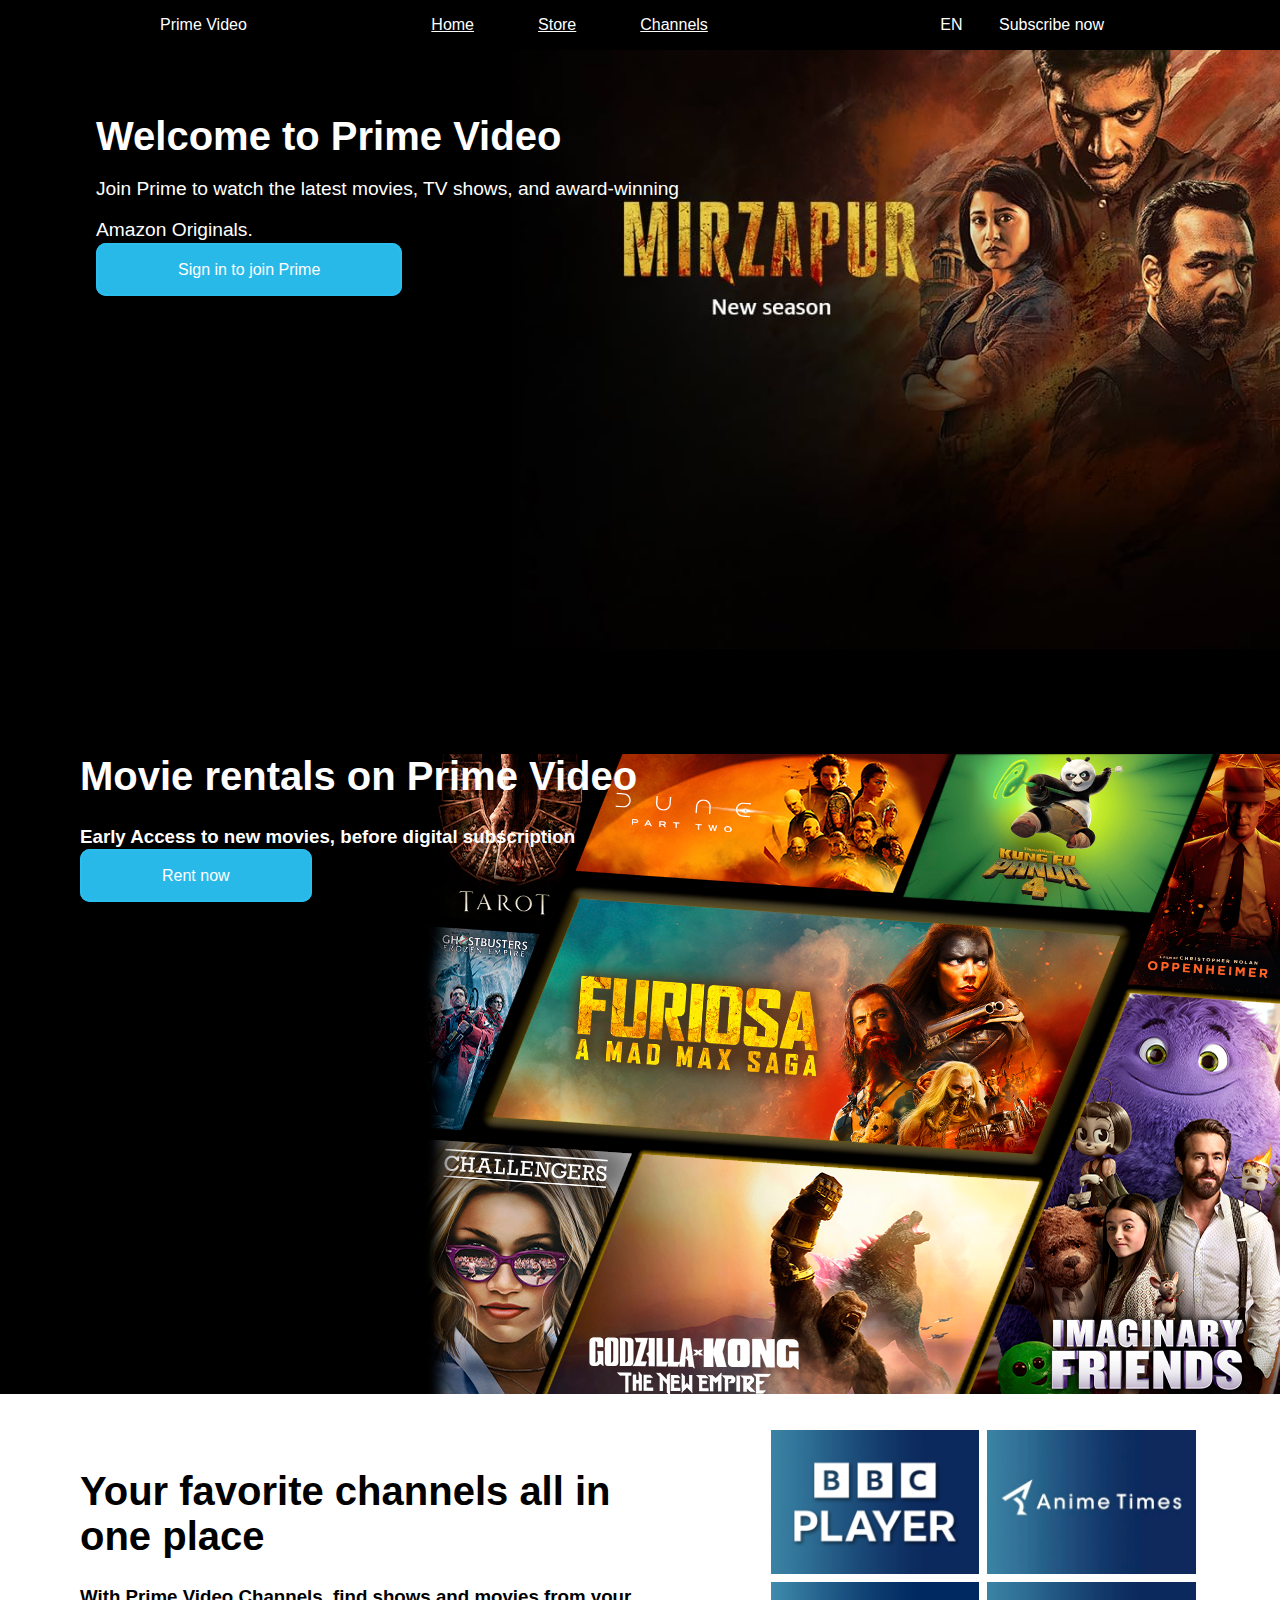
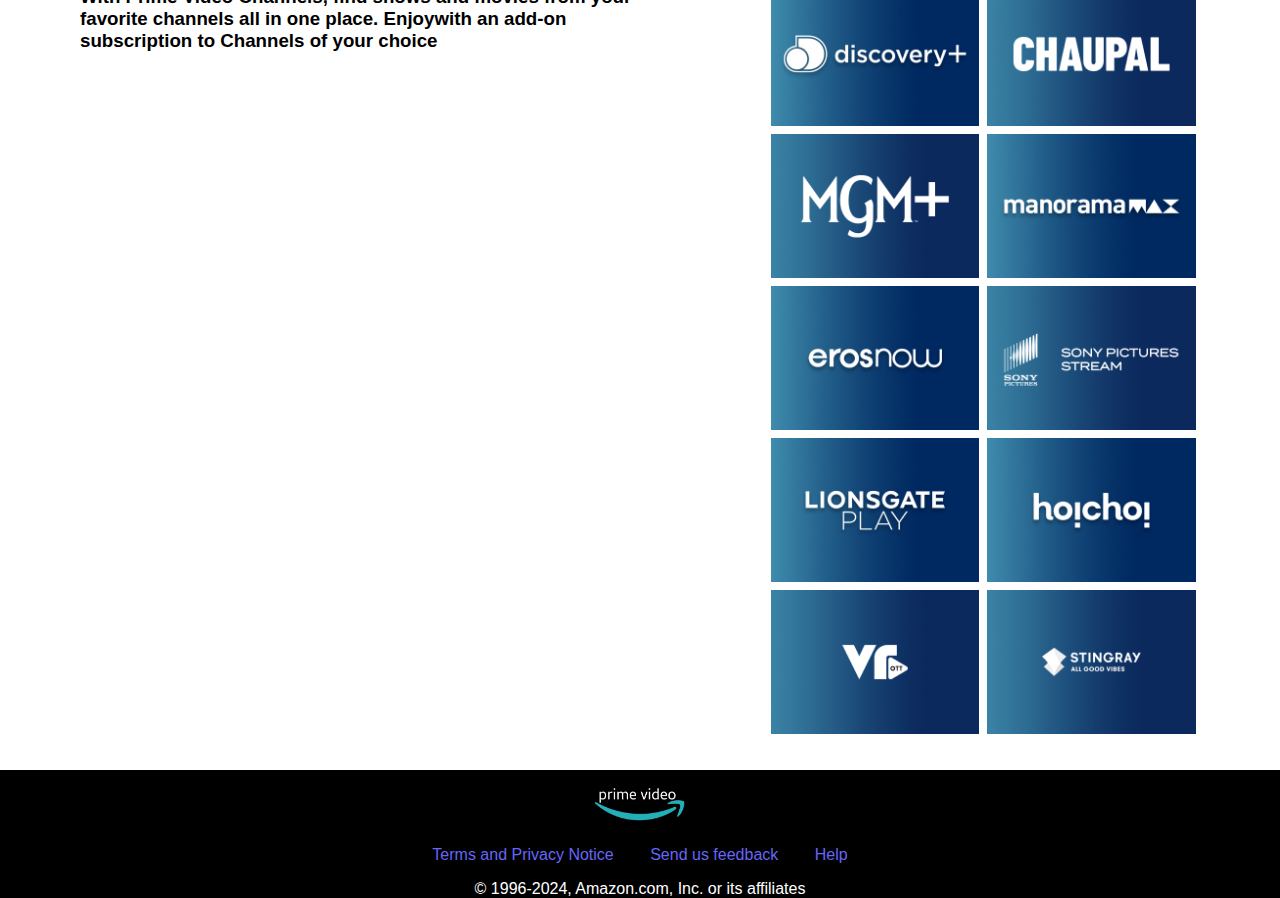
<file: AmazonPrime-clone/index.html>
<!DOCTYPE html>
<html lang="en">

<head>
    <meta charset="UTF-8">
    <meta name="viewport" content="width=device-width, initial-scale=1.0">
    <title>Prime Video</title>
    <link rel="stylesheet" href="style.css">
</head>

<body>
    <div class="navbar">
        <div>Prime Video</div>
        <ul>
            <li><a href="#">Home</a></li>
            <li><a href="#">Store</a></li>
            <li><a href="#">Channels</a></li>
            <!-- More navigation items -->
        </ul>
        <div class="language-subscribe">
            <a class="l1">EN</a> <!-- Language Selection -->
            <a class="l1">Subscribe now</a> <!-- Subscribe a -->
        </div>
    </div>

    <div class="banner">
        <div class="welcome-text">
            <h1>Welcome to Prime Video</h1>
            <p>Join Prime to watch the latest movies, TV shows, and award-winning</p>
            <p>Amazon Originals.</p>
            <a class="signin-button">Sign in to join Prime</a>
        </div>
        <!-- Add the promotional image or artwork here -->
    </div>


    <div class="banner2">
        <div class="welcome-text2">
            <h1>Movie rentals on Prime Video</h1>
            <h3>Early Access to new movies, before digital subscription</h3>
            <a class="rent-now">Rent now</a>
        </div>
    </div>

    <div class="banner3">
        <div class="welcome-text3">
            <h1>Your favorite channels all in one place</h1>
            <h3>With Prime Video Channels, find shows and movies from your favorite channels all in one place. Enjoywith
                an
                add-on subscription to Channels of your choice</h3>
        </div>
        <div class="imgcont">
            <div><img class="img8" src="426x294_Anime.jpg" alt=""></div>
            <div><img class="img8" src="426x294_BBC_PLAYER.png" alt=""></div>
            <div><img class="img8" src="426x294_Chaupal.png" alt=""></div>
            <div><img class="img8" src="426x294_Discovery.jpg" alt=""></div>
            <div><img class="img8" src="426x294_MANORAMAMAX.jpg" alt=""></div>
            <div><img class="img8" src="426x294_MGMPLUS.png" alt=""></div>
            <div><img class="img8" src="426x294.png" alt=""></div>
            <div><img class="img8" src="Erosnow-426X2948_V1.jpg" alt=""></div>
            <div><img class="img8" src="hoichoi-426X2946_V1.jpg" alt=""></div>
            <div><img class="img8" src="LionsgatePlay-426X2946_V1.jpg" alt=""></div>
            <div><img class="img8" src="Stingray.png" alt=""></div>
            <div><img class="img8" src="Vrott.png" alt=""></div>
        </div>
    </div>

    <footer>
        <div><img class="logo" src="logo.jpg" alt=""></div>
        <a class="btn2">Terms and Privacy Notice</a>
        <a class="btn2">Send us feedback</a>
        <a class="btn2">Help</a>
        <div class="cr">© 1996-2024, Amazon.com, Inc. or its affiliates</div>
    </footer>
</body>

</html>
</file>
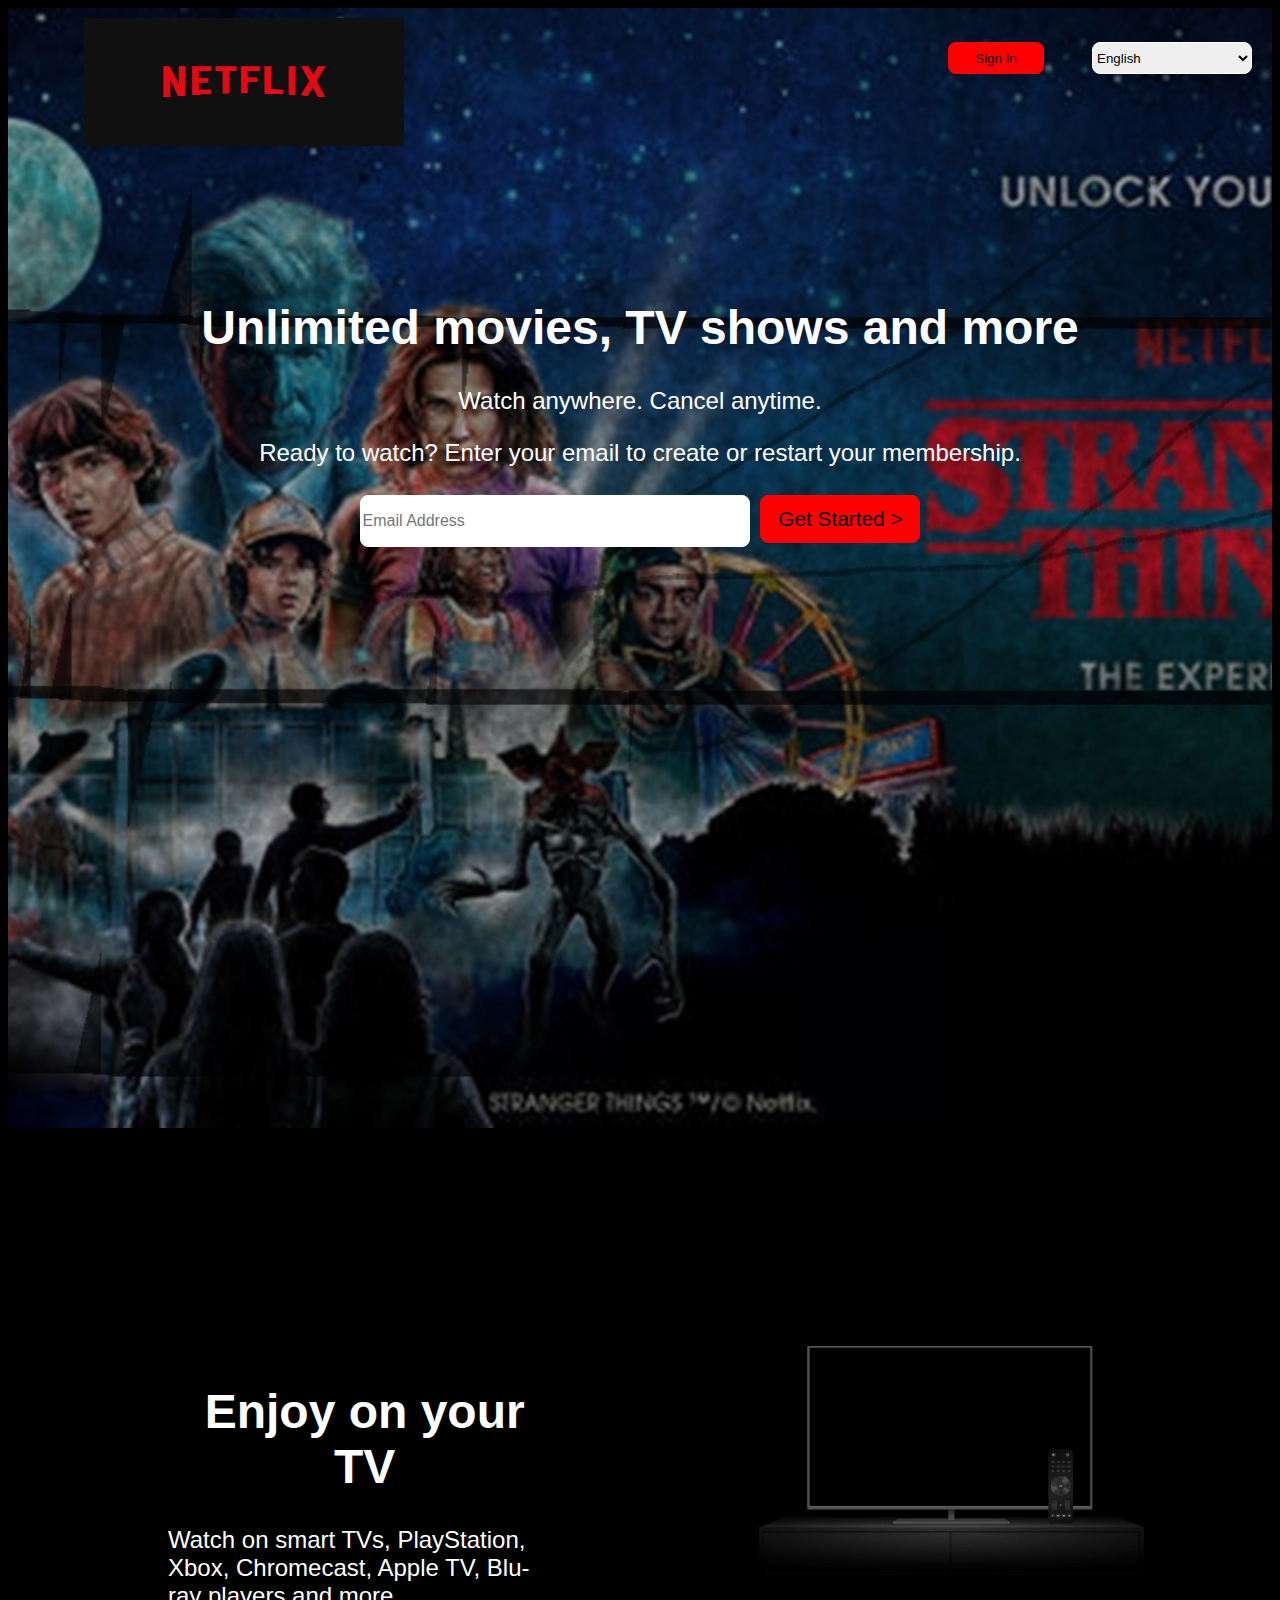
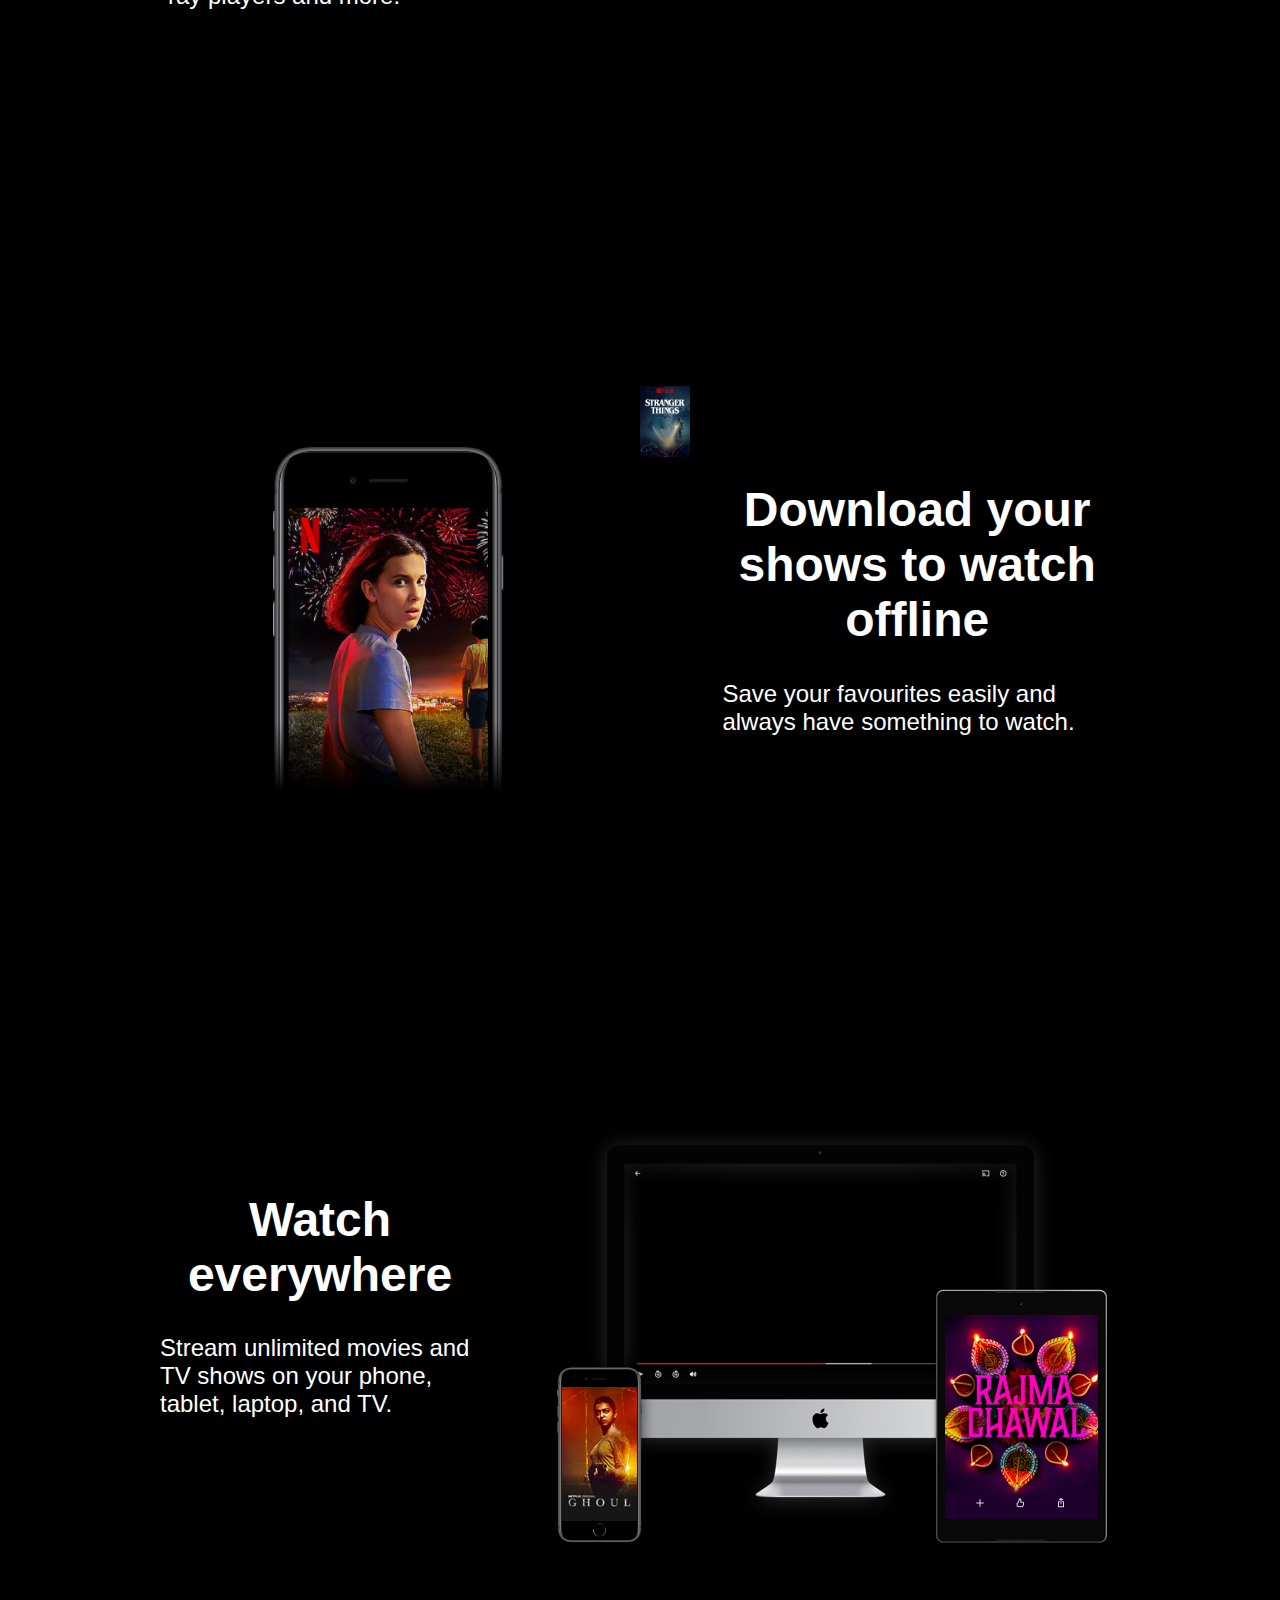
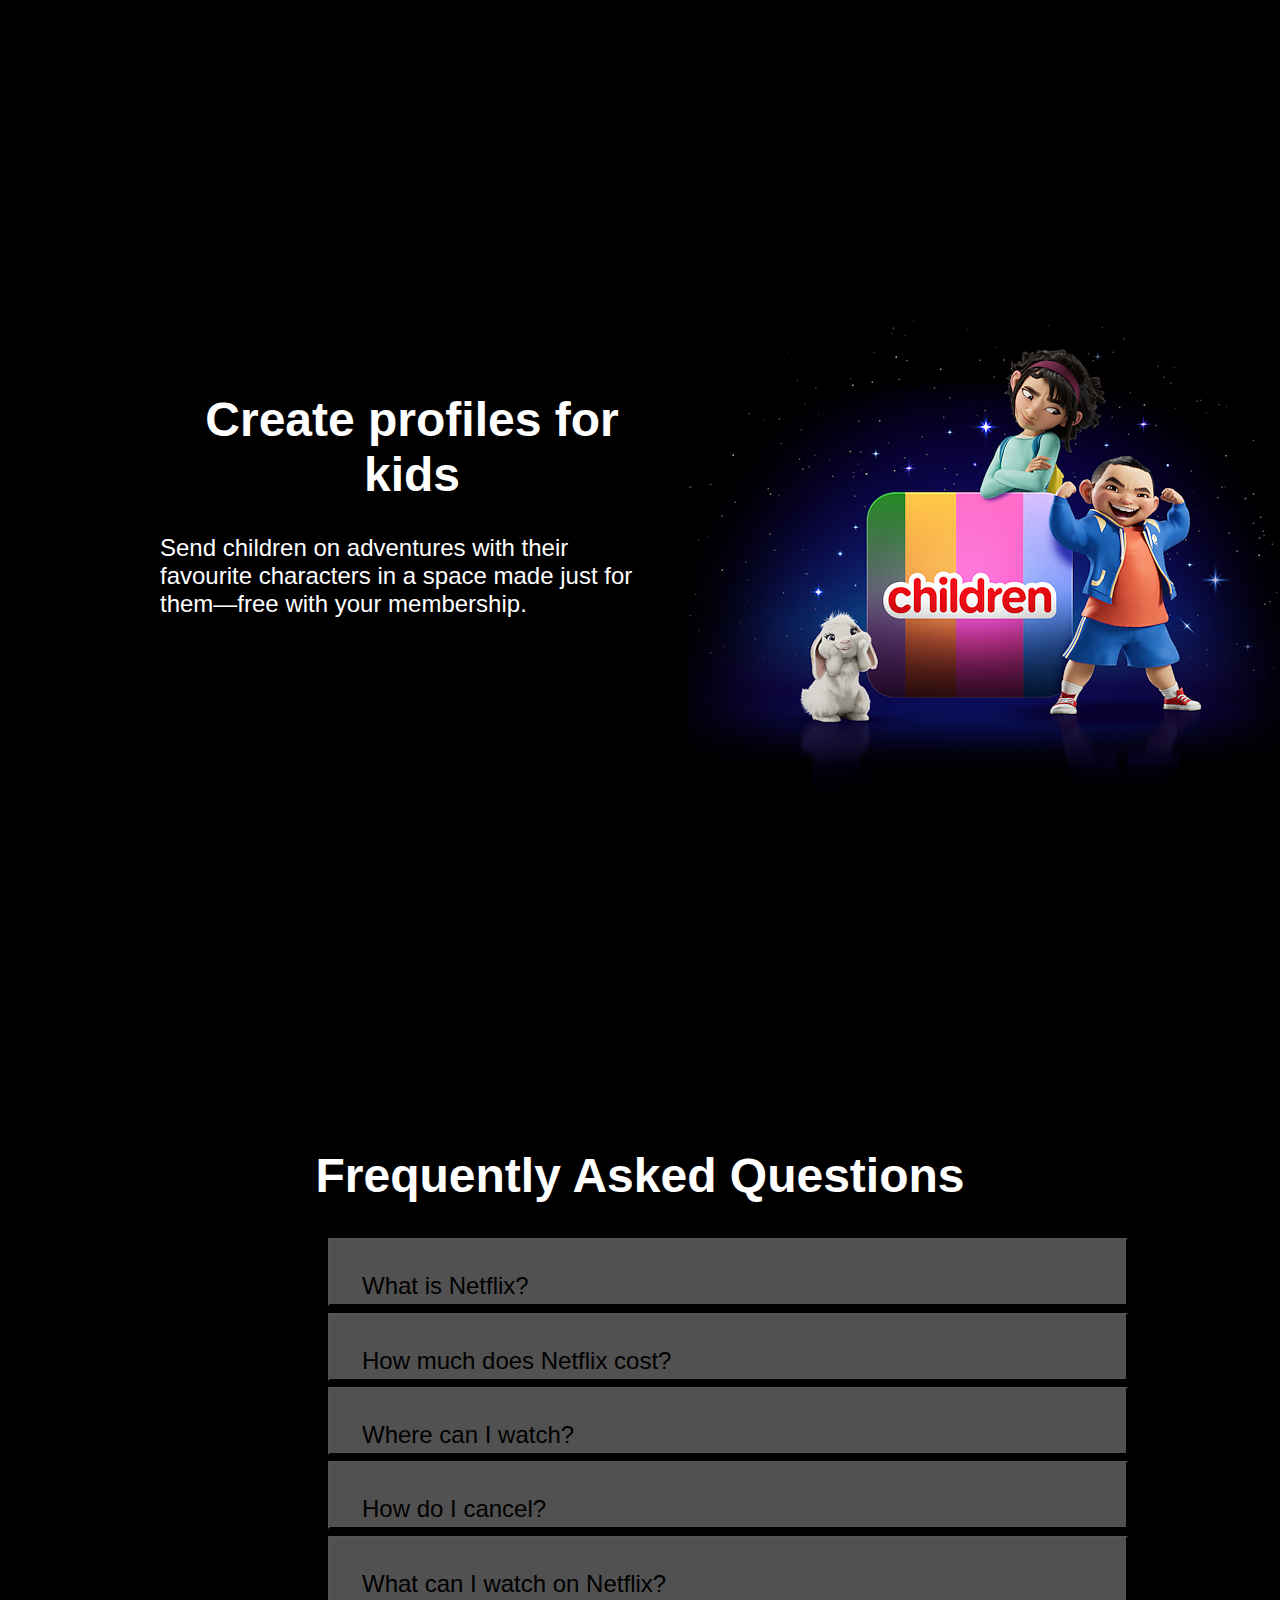
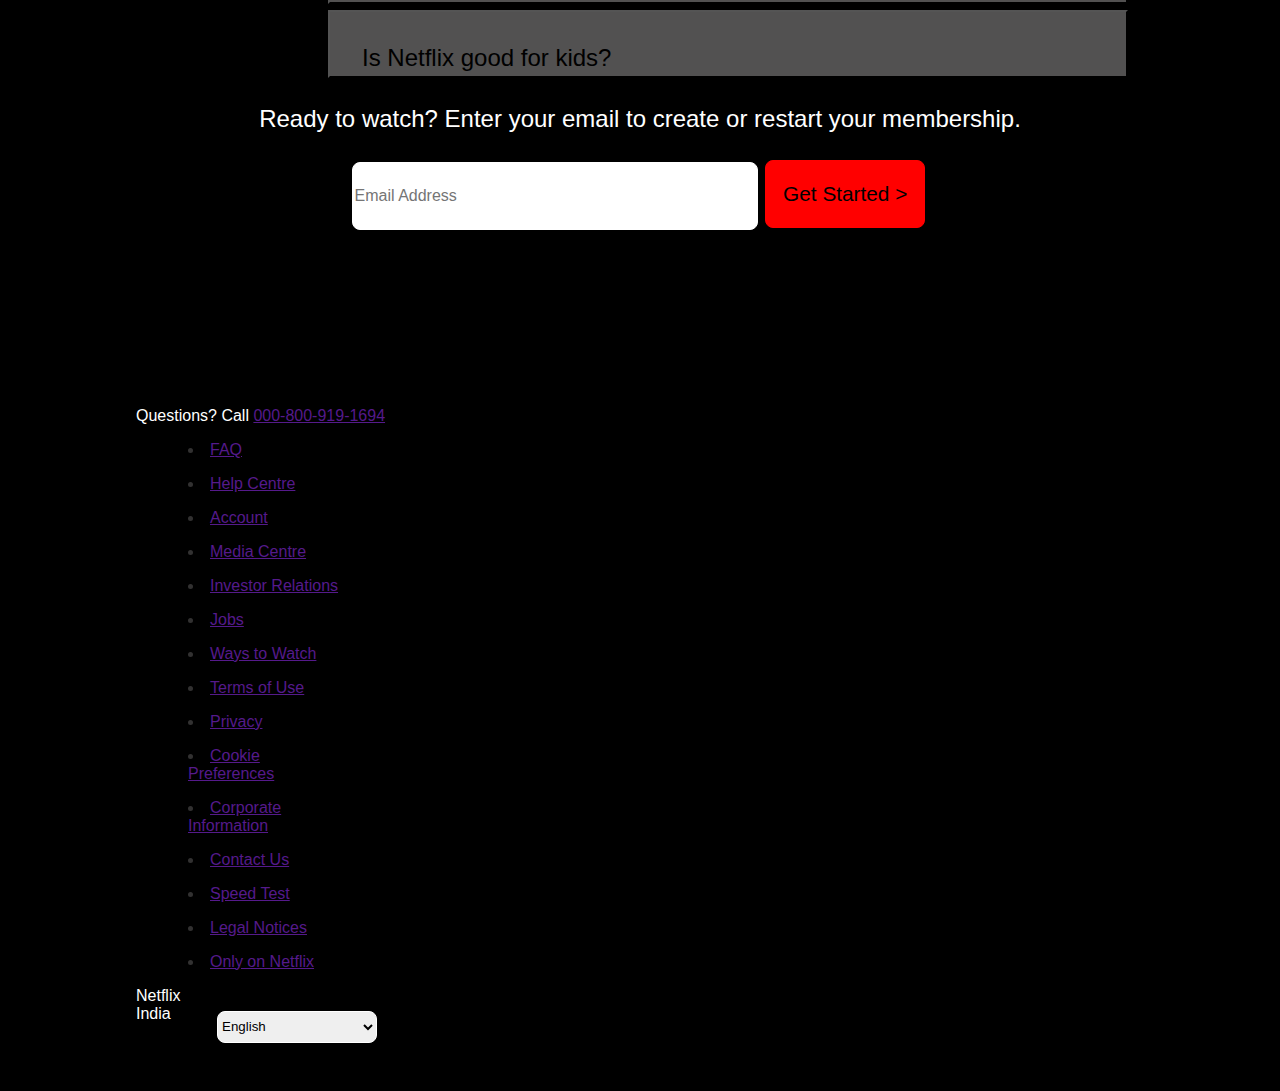
<file: Netflix-clone/index.html>
<!DOCTYPE html>
<html lang="en">

<head>
    <meta charset="UTF-8">
    <meta name="viewport" content="width=device-width, initial-scale=1.0">
    <title>netflix</title>
    <link rel="stylesheet" href="style.css">
</head>

<body>
    <div class="bak">
        <div class="container">
            <div class="logo"><img class="logo" src="logo.jpg" alt=""></div>
            <select class="lang" name="lang" id="lang">
                <option lang="en" label="English" value="en-IN" selected="">English</option>
                <option lang="hi" label="Hindi" value="hi-IN">Hindi</option>
            </select>
            <button class="signin lang">Sign In</button>
        </div>
        <div class="s1">
            <div>
                <h1>Unlimited movies, TV shows and more</h1>
                <p>Watch anywhere. Cancel anytime.</p>
                <p>Ready to watch? Enter your email to create or restart your membership.</p>
                <input class="input1" type="text" placeholder="Email Address">
                <button class="btn1">Get Started ></button>
            </div>
        </div>
    </div>

    <div class="s2">
        <div class="t2">
            <h1>Enjoy on your TV</h1>
            <p>Watch on smart TVs, PlayStation, Xbox, Chromecast, Apple TV, Blu-ray players and more.</p>
        </div>
        <div class="img2">
            <img class="img2" src="tv.png" alt="">
        </div>
    </div>

    <div class="s3">
        <img class="img31" src="mobile-0819.jpg" alt="">
        <img class="img32" src="boxshot.png" alt="">
        <div class="t3">
            <h1>Download your shows to watch offline</h1>
            <p>Save your favourites easily and always have something to watch.</p>
        </div>
    </div>

    <div class="s4">
        <div class="t4">
            <h1>Watch everywhere</h1>
            <p>Stream unlimited movies and TV shows on your phone, tablet, laptop, and TV.</p>
        </div>
        <img src="device-pile-in.png" alt="">
    </div>

    <div class="s5">
        <div class="t5">
            <h1>Create profiles for kids</h1>
            <p>Send children on adventures with their favourite characters in a space made just for them—free with your
                membership.</p>
        </div>
        <div class="img4">
            <img src="childer.png" alt="">
        </div>
    </div>

    <div class="s6">
        <h1>Frequently Asked Questions</h1>
        <div><button class="btn5">What is Netflix?</button></div>
        <div><button class="btn5">How much does Netflix cost?</button></div>
        <div><button class="btn5">Where can I watch?</button></div>
        <div><button class="btn5">How do I cancel?</button></div>
        <div><button class="btn5">What can I watch on Netflix?</button></div>
        <div><button class="btn5">Is Netflix good for kids?</button></div>
        <p>Ready to watch? Enter your email to create or restart your membership.</p>
        <input class="input2" type="text" placeholder="Email Address">
        <button class="btn2">Get Started ></button>
    </div>
    <footer class="f">
        <div>Questions? Call <a href="">000-800-919-1694</a></div>
        <ul>
            <div>
                <li class="l1"><a href="">FAQ</a></li>
                <li class="l1"><a href="">Help Centre</a></li>
                <li class="l1"><a href="">Account</a></li>
                <li class="l1"><a href="">Media Centre</a></li>
                <li class="l1"><a href="">Investor Relations</a></li>
            </div>
            <div>
                <li class="l1"><a href="">Jobs</a></li>
                <li class="l1"><a href="">Ways to Watch</a></li>
                <li class="l1"><a href="">Terms of Use</a></li>
                <li class="l1"><a href="">Privacy</a></li>
                <li class="l1"><a href="">Cookie Preferences</a></li>
            </div>
            <div>
                <li class="l1"><a href="">Corporate Information</a></li>
                <li class="l1"><a href="">Contact Us</a></li>
                <li class="l1"><a href="">Speed Test</a></li>
                <li class="l1"><a href="">Legal Notices</a></li>
                <li class="l1"><a href="">Only on Netflix</a></li>
            </div>
        </ul>
        <select name="lang1" id="lang">
            <option lang="en" label="English" value="en-IN" selected="">English</option>
            <option lang="hi" label="Hindi" value="hi-IN">Hindi</option>
        </select>
        <div>Netflix India</div>
    </footer>
</body>

</html>
</file>
<file: AmazonPrime-clone/style.css>
body {
    font-family: Arial, sans-serif;
    background-color: black;
    color: white;
    margin: 0;
    padding: 0;
  }
  .navbar {
    display: flex;
    justify-content: space-between;
    align-items: center;
    padding: 1rem 2rem;
    font-size: 1rem;
  }
  .navbar div{
    margin: 0rem 8rem;
  }
  .navbar ul {
    list-style-type: none;
    display: flex;
    margin: 0;
    padding: 0;
    text-decoration: none;
  }
  .navbar li {
    text-decoration: none;
    margin-right: 2rem;
  }
  .navbar a {
    color: white;
  }
  .language-subscribe button {
    color: white;
    border: none;
    padding: 10px;
    margin-left: 10px;
    cursor: pointer;
  }
  .banner {
    background-image: url(mirzapur.jpg);
    background-repeat: no-repeat;
    background-position-x: right;
    background-size: 60%;
    padding: 2rem 15rem 15rem 4rem;
    height: 24em;
  }
  .welcome-text {
    margin: 2rem 0rem 0rem 2rem;
  }
  .welcome-text h1 {
    font-size: 2.5em;
    margin: 0;
  }
  .welcome-text p {
    font-size: 1.2em;
  }
  .signin-button{
    background-color: #28b9e9;
    color: white;
    border: 2px solid #2abeef;
    border-radius: 10px;
    padding: 1rem 5rem;
    margin: 5rem 0rem;
    cursor: pointer;
    font-size: 1em;
    width: 20rem;
  }



  .banner2{
    background-image: url(download.jpg);
    background-repeat: no-repeat;
    background-position-x: right;
    height: 40rem;
    margin: 2rem 0rem 0rem 0rem;
  }
  .welcome-text2 {
    margin: 3rem 0rem 0rem 5rem;
  }
  .welcome-text2 h1 {
    font-size: 2.5em;
  }
  .welcome-text2 p {
    font-size: 1.2em;
  }
  .rent-now{
    background-color: #28b9e9;
    color: white;
    border: 2px solid #2abeef;
    border-radius: 10px;
    padding: 1rem 5rem;
    margin: 5rem 0rem;
    cursor: pointer;
    font-size: 1em;
    width: 20rem;
  }

  .banner3{
    display: flex;
    flex-direction: row;
    width: 100%;
    background-color: white;
    color: black;
  }
  .welcome-text3 {
    margin: 3rem 0rem 0rem 5rem;
  }
  .welcome-text3 h1 {
    font-size: 2.5em;
  }
  .welcome-text3 p {
    font-size: 1.2em;
  }
  .imgcont{
    width: 100%;
    margin: 2rem 5rem 2rem 0rem;
  }
  .img8{
    height: 9rem;
    margin: 4px;
    float: right;
  }


  footer{
    text-align: center;
    height: 8rem;
  }
  .logo{
    height: 2.5rem;
    margin: 1rem;
  }
  a{
    margin: 2rem 1rem;
    background-color: black;
    color: rgb(102, 102, 249);
  }
  .cr{
    margin: 1rem 0rem;
  }
</file>
<file: Netflix-clone/style.css>
body{
    color: white;
    background-color: black;
    font-family: Arial, sans-serif;
}
.bak{
    background: url('back3.jpg') no-repeat center center/cover;
    background-repeat: no-repeat;
    height: 70rem;
}
.container {
    min-height: 180px;
    margin: 2px;
    padding: 10px;
    min-width: 117px;
    position: relative;

}
.logo{
    margin-left: 2rem;
    width: 20rem;
    height: 8rem;
    float: left;
    display: inline;
}
#lang{
    margin: 1.5rem;
    margin-right: .5rem;
    width: 10rem;
    height: 2rem;
    float: right;
    border: 1px solid white;
    border-radius: 8px;
}
.signin{
    margin: 1.5rem;
    width: 6rem;
    height: 2rem;
    float: right;
    border: 2px solid red;
    background-color: red;
    border-radius: 8px;
}
.s1{
    min-height: 180px;
    margin: 50px 10px 50px 10px;
    padding: 10px;
    min-width: 117px;
    position: relative;
    text-align: center;
}
h1{
    font-size: 3rem;
}
p{
    font-size: 1.5rem;
}
.input1{
    margin: .2rem;
    width: 24rem;
    height: 3rem;
    border: 1px solid white;
    border-radius: 8px;
    text-align: left;
    font-size: 1rem;
}
.btn1{
    margin: .2rem;
    width: 10rem;
    height: 3rem;
    background-color: red;
    border: 1px solid red;
    border-radius: 8px;
    font-size: 1.3rem;
}
.s2{
    display: flex;
    flex-direction: row;
    margin: 0rem 8rem;
    padding: 10rem 0rem;
}
.t2{
    width: 50%;
    margin: 2rem 0rem 0rem 0rem;
    padding: 2rem;
}
.img2{
    width: 70%;
    float: right;
}

.s3{
    display: flex;
    flex-direction: row;
    margin: 0rem 8rem;
    padding: 10rem 0rem;
}
.t3{
    width: 50%;
    margin: 2rem 0rem 0rem 0rem;
    padding: 2rem;
    float: right;
}
.img31{
    width: 50%;
}
.img32{
    width: 5%;
    height: 1%;
}

.s4{
    display: flex;
    flex-direction: row;
    margin: 0rem 8rem;
    padding: 10rem 0rem;
}
.t4{
    width: 50%;
    margin: 1.5rem 0rem 0rem 0rem;
    padding: 1.5rem;
}
.img4{
    width: 35%;
    float: left;
}

.s5{
    display: flex;
    flex-direction: row;
    margin: 0rem 8rem;
    padding: 10rem 0rem;
}
.t5{
    width: 50%;
    margin: 1.5rem 0rem 0rem 0rem;
    padding: 1.5rem;
    float: right;
}
.img5{
    width: 35%;
    float: left;
}


h1{
    text-align: center;
}

.s6{
    margin: 0rem 8rem;
    padding: 10rem 0rem;
    text-align: center;
}
.btn5{
    font-size: 1.5rem;
    padding: 2rem;
    margin: .2rem 12rem;
    height: 2rem;
    text-align: left;
    width: 50rem;
    background-color: rgb(82, 81, 81);
}
.btn2{
    margin: .2rem;
    width: 10rem;
    height: 4.2rem;
    background-color: red;
    border: 1px solid red;
    border-radius: 8px;
    font-size: 1.3rem;
}
.input2{
    width: 25rem;
    height: 4rem;
    border: 1px solid white;
    border-radius: 8px;
    text-align: left;
    font-size: 1rem;
}

.f{
    margin: 0rem 8rem;
    padding: 1rem 0rem;   
    display: inline-block;
}
.l1{
    width: 10rem;
    margin: 16px 0px 0px 12px;
    list-style-position: inside;
    color: #474646b3;

}
</file>
